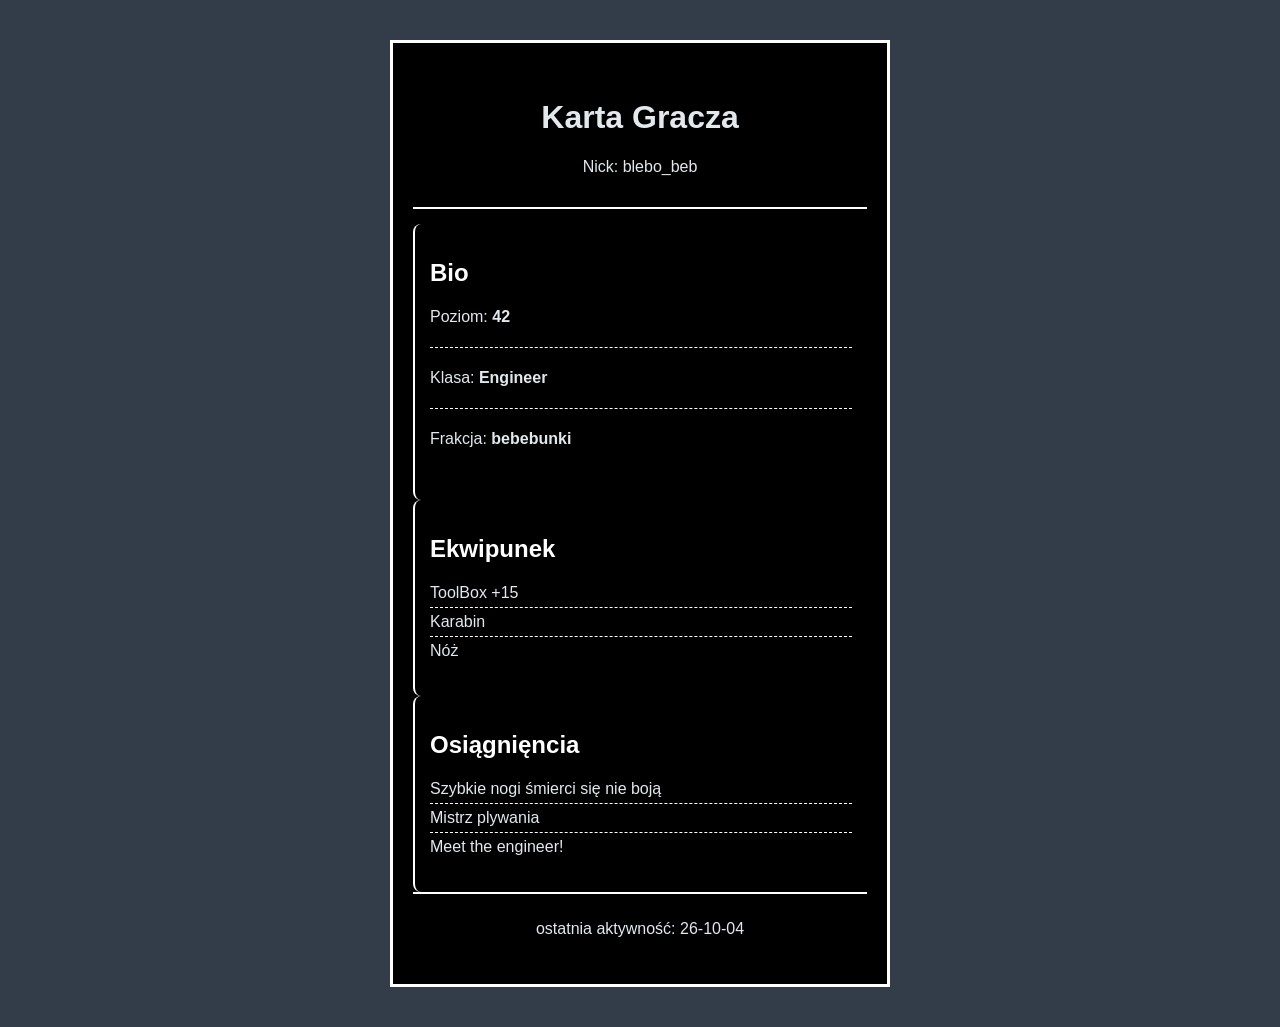
<file: lekcja3/index.html>
<!DOCTYPE html>
<html lang="pl">
<head>
  <meta charset="UTF-8">
  <meta name="viewport" content="width=device-width, initial-scale=1.0">
  <title>Karta Gracza</title>
  <link rel="stylesheet" href="style.css">
</head>
<body>
  <main class="player-card">
    <header
      class="card-header">
      <h1>Karta Gracza</h1>
      <p>Nick:<span class="bebebe"> blebo_beb</span></p>
    </header>
    
    <section class="card-section bio">
      <h2>Bio</h2>
      <ul>
      <p><li>Poziom: <strong>42</strong></p></li>
      <p><li>Klasa: <strong>Engineer</strong></p></li>
      <p><li>Frakcja: <strong>bebebunki</strong></p></li>
      </ul>
    </section>
    
    <section class="card-section equipment">
      <h2>Ekwipunek</h2>
      <ul>
      <li>ToolBox +15</li>
      <li>Karabin</li>
      <li>Nóż</li>
      </ul>


    </section>
    
    <section class="card-section achivements">
      <h2>Osiągnięncia</h2>
      <ul>
        <li>Szybkie nogi śmierci się nie boją</li>
        <li>Mistrz plywania</li>
        <li>Meet the engineer!</li>
      </ul>
    </section>
  <footer class="card-footer">
    <p>ostatnia aktywność: <time datetime="2026-10-04" >26-10-04</time></p>
  </footer>
  
  </main>
</body>
</html>
</file>
<file: lekcja3/style.css>
/* === Reset i zmienne === */
*, *::before, ::after {
  box-sizing: border-box
}

:root {
  --color-primary: #ffffff;
  --color-accent: #ffffff;
  --color-highlight: #ffc107;
  --color-bg: #000000;
  --color-text: #e1e9ed;
  --color-border: #ffffff;
}

body {
  margin: 0;
  padding: 0;
  font-family: 'Segoe UI', Tahoma, Geneva, Verdana, sans-serif;
  background-color: #323d49;
  color: var(--color-text);
}

/* TODO: stylowanie karty gracza */

.player-card {
  max-width: 500px;
  margin: 40px auto;
  padding: 20px;
  border: 3px solid var(--color-primary);
  background: var(--color-bg);
}

.card-header {
  padding: 15px;
  margin-bottom: 15px;
  border-bottom: 2px solid var(--color-accent);
  text-align: center;
}

.card-section{
  padding: 15px;
  margin-bottom: 1px solid var(--color-border);
  border-bottom: 8px;
  border-radius: 8px;
}

.card-footer{
  padding: 10px;
  border-top: 2px solid var(--color-accent);
  text-align: center;
  font-size: 0,85em;
}

.hightlight{
  color: var(--color-highlight);
  font-weight: bold;
}

.card-section h2 {
  margin-bottom: 10px;
  color: var(--color-accent)
}

.bio {
  border-left: 2px solid #ffffff
}
.equipment {
  border-left: 2px solid #ffffff
}
.achivements {
  border-left: 2px solid #ffffff
}

.card-section ul{
  list-style: none;
  padding-left: 0;
}

.card-section li {
  padding: 5px 0;
  border-bottom: 1px dashed var(--color-border);
}

.card-section li:last-child {
  border-bottom: none;
}
</file>
